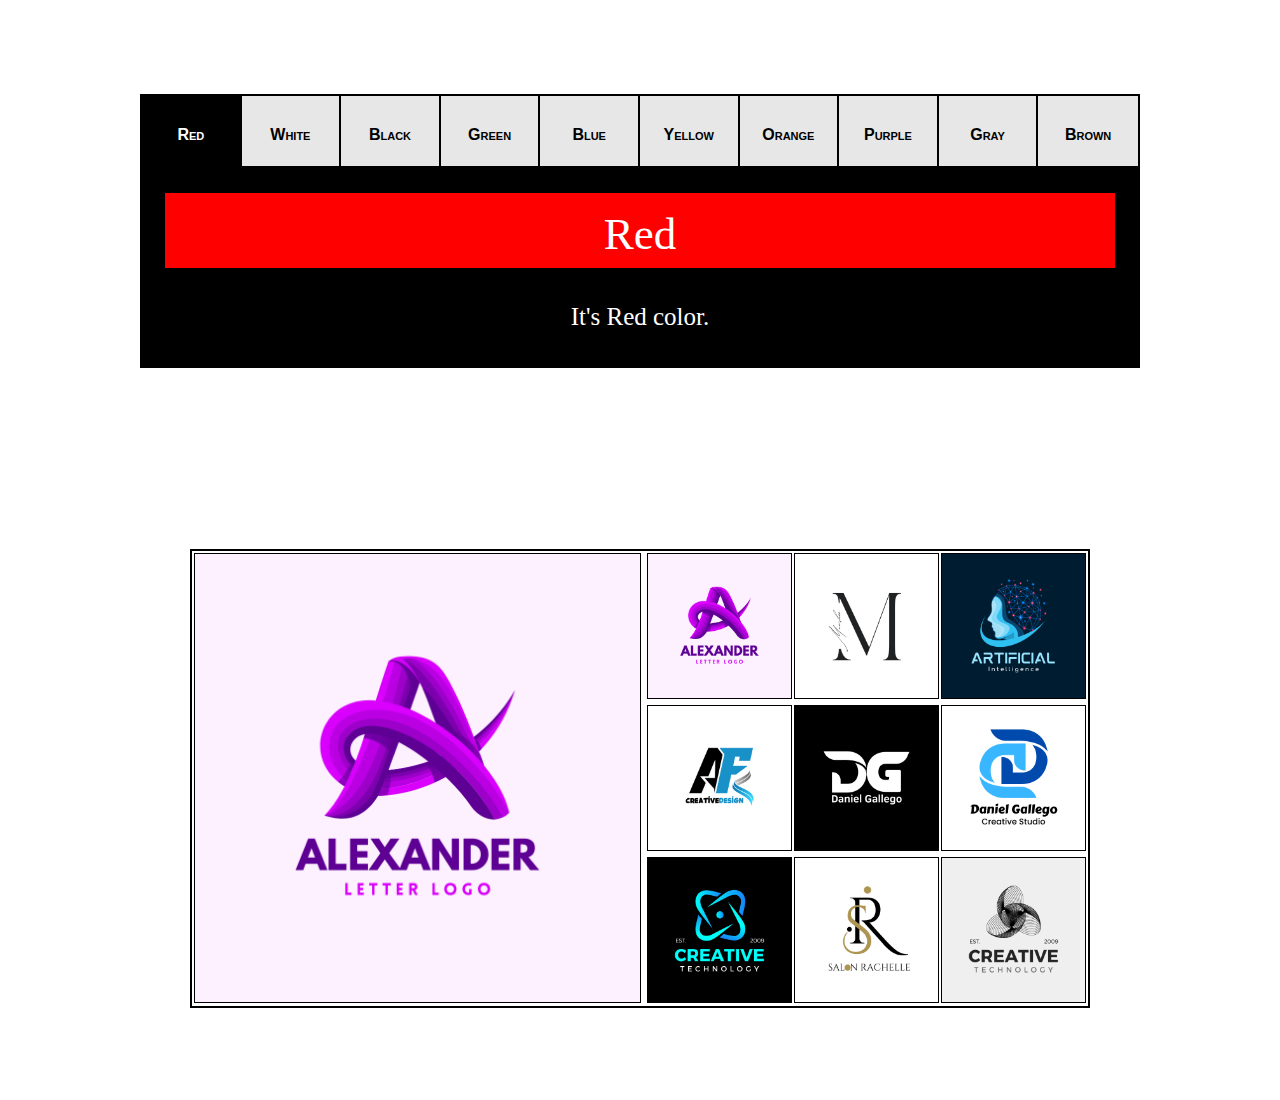
<file: JavaScript_Tabs/index.html>
<!DOCTYPE html>
<html lang="en">

<head>
    <meta charset="UTF-8">
    <meta name="viewport" content="width=device-width, initial-scale=1.0">
    <title>Document</title>
    <link rel="stylesheet" href="./css/Style.min.css">
</head>

<body>
    <div class="Main_Div">
        <div class="Main_Tabs">
            <div class="Tabs_Header">

                <div class="Active Red"> Red</div>
                <div class="White"> White</div>
                <div class="Black"> Black</div>
                <div class="Green"> Green</div>
                <div class="Blue"> Blue</div>
                <div class="Yellow"> Yellow</div>
                <div class="Orange">Orange</div>
                <div class="Purple"> Purple </div>
                <div class="Gray"> Gray </div>
                <div class="Brown"> Brown </div>

            </div>

            <div class="Tabs_Color">

                <div class="Active Red_colour">Red</div>
                <div class="White_colour">White </div>
                <div class="Black_colour">Black</div>
                <div class="Green_colour">Green</div>
                <div class="Blue_colour">Blue </div>
                <div class="Yellow_colour">Yellow</div>
                <div class="Orange_colour">Orange</div>
                <div class="Purple_colour">Purple</div>
                <div class="Gray_colour">Gray</div>
                <div class="Brown_colour">Brown</div>

            </div>

            <div class="Tabs_Details">
                <div class="Active"> It's Red color.
                </div>
                <div> It's White color.
                </div>
                <div>It's Black color.
                </div>
                <div>It's Green color.
                </div>
                <div> It's Blue color.
                </div>
                <div> It's Yellow color.
                </div>
                <div> It's Orange color.
                </div>
                <div> It's Purple color.
                </div>
                <div> It's Gray color.
                </div>
                <div> It's Brown color.
                </div>
            </div>
        </div>
        <!-- Second_Tabs_Start -->
        <div class="Second_Main_Tabs">
            <div class="Big_img_Box">


                <div class="Ac"><img src="./PIC/S (7).png" alt="" class=" Bis_img_s"></div>
                <div><img src="./PIC/S (9).png" alt="" class="Bis_img_s"></div>
                <div><img src="./PIC/S (4).png" alt="" class="Bis_img_s"></div>
                <div><img src="./PIC/S (1).png" alt="" class="Bis_img_s"></div>
                <div><img src="./PIC/S (2).png" alt="" class="Bis_img_s"></div>
                <div><img src="./PIC/S10 (1).png" alt="" class="Bis_img_s"></div>
                <div><img src="./PIC/S (3).png" alt="" class="Bis_img_s"></div>
                <div><img src="./PIC/S (8).png" alt="" class="Bis_img_s"></div>
                <div><img src="./PIC/S (6).png" alt="" class="Bis_img_s"></div>


            </div>
            <div class="Small_img_Box">
                <div class="Ac"> <img src="./PIC/S (7).png" alt="" class=" sm_img_S ">
                </div>
                
                <div> <img src="./PIC/S (9).png" alt="" class="sm_img_S "></div>
                <div> <img src="./PIC/S (4).png" alt="" class="sm_img_S ">
                </div>
                <div> <img src="./PIC/S (1).png" alt="" class="sm_img_S ">
                </div>
                <div> <img src="./PIC/S (2).png" alt="" class="sm_img_S ">
                </div>
                <div> <img src="./PIC/S10 (1).png" alt="" class="sm_img_S ">
                </div>
                <div> <img src="./PIC/S (3).png" alt="" class="sm_img_S ">
                </div>
                <div> <img src="./PIC/S (8).png" alt="" class="sm_img_S ">
                </div>
                <div> <img src="./PIC/S (6).png" alt="" class="sm_img_S ">
                </div>
            </div>
        </div>
    </div>


    <script src="./JavaScript/Script.js"></script>
</body>

</html>
</file>
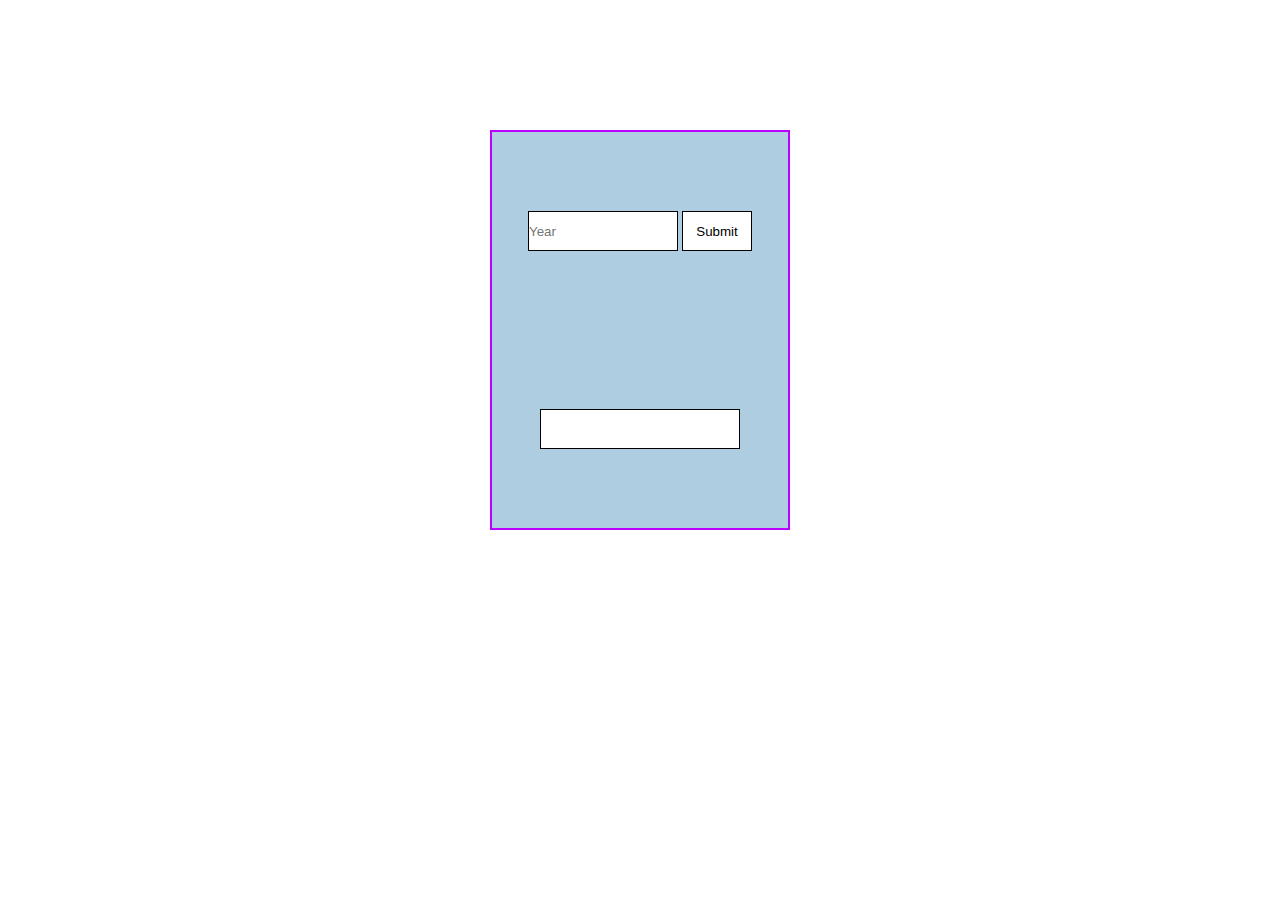
<file: LeapYear/index.html>
<!DOCTYPE html>
<html lang="en">

<head>
    <meta charset="UTF-8">
    <meta name="viewport" content="width=device-width, initial-scale=1.0">
    <title>leapYear</title>
    <link rel="stylesheet" href="./css/style.css">
</head>

<body>
    <div class="main1"><div class="main">
        <form action="" id="form" >
            <input type="text" placeholder="Year" id="year" class="text-1">
            <input type="submit" class="text-3">
        </form>
        <div id="result" class="text-2" ></div>
    </div>
</div>
    

    <script src="./jsf/script.js"></script>
</body>

</html>
</file>
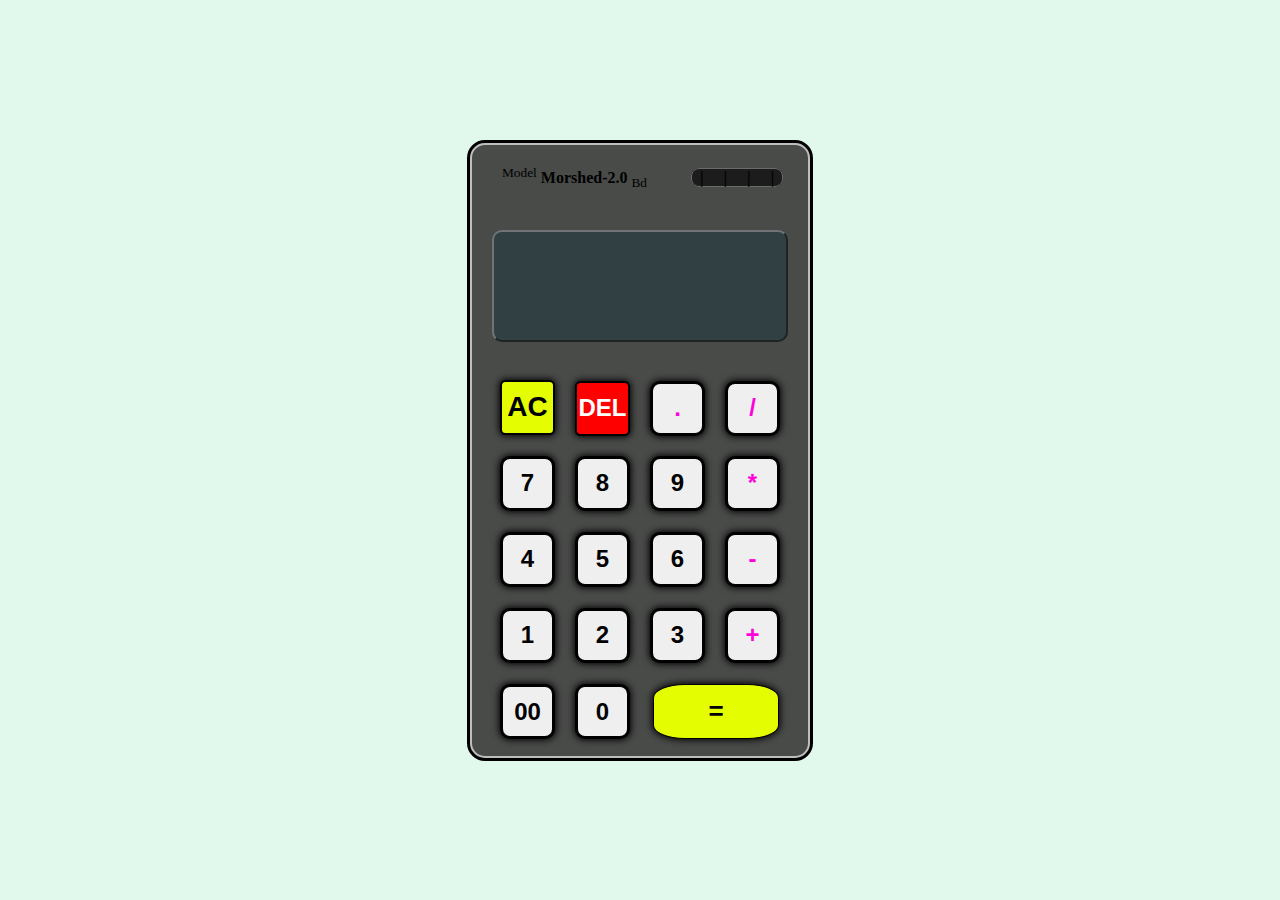
<file: Calculator/Clacilator/index.html>
<!DOCTYPE html>
<html lang="en">
  <head>
    <meta charset="UTF-8" />
    <meta name="viewport" content="width=device-width, initial-scale=1.0" />
    <title>Calculator</title>
    <link rel="stylesheet" href="./css/Style.css" />
  </head>
  <body>
<div class="Body">
        <div id="calculator" class="maindiv">

          
          <div class="modelBody">
            <span class="modelName">
              <sup>Model</sup>
              <b style="font-weight: bolder; color: rgb(0, 0, 0)">Morshed-2.0</b>
              <sub>Bd</sub>
            </span>
            <Span class="modelSowroPanel">
              <Span class="PanelStick">|</Span>
              <Span class="PanelStick">|</Span>
              <Span class="PanelStick">|</Span>
              <Span class="PanelStick">|</Span>
            </Span>
          </div>
          

          <div class="InputDisplay">
            <input type="button" id="display" />
          </div>

          <div class="DivAc">
            <input
              type="button"onclick="Allclear ('AC')"value="AC"class="Ac"/>
            <input
              type="button"onclick="LastCharacterdelete('DEL')"value="DEL" class="DEL"/>
            <button onclick="Morshed('.')" class="color">.</button>
            <button onclick="Morshed('/')" class="color">/</button>
          </div>

          <div class="div7">
            <button onclick="Morshed('7')" class="NumberColor">7</button>
            <button onclick="Morshed('8')" class="NumberColor">8</button>
            <button onclick="Morshed('9')" class="NumberColor">9</button>
            <button onclick="Morshed('*')" class="color">*</button>
          </div>

          <div class="div4">
            <button onclick="Morshed('4')" class="NumberColor">4</button>
            <button onclick="Morshed('5')" class="NumberColor">5</button>
            <button onclick="Morshed('6')" class="NumberColor">6</button>
            <button onclick="Morshed('-')" class="operator color">-</button>
          </div>

          <div class="div1">
            <button onclick="Morshed('1')" class="NumberColor">1</button>
            <button onclick="Morshed('2')" class="NumberColor">2</button>
            <button onclick="Morshed('3')" class="NumberColor">3</button>
            <button onclick="Morshed('+')" class="operator color">+</button>
          </div>

          <div class="Divequal">
            <button onclick="Morshed('00')" class="NumberColor">00</button>
            <button onclick="Morshed('0')" class="NumberColor">0</button>
            <input type="button" onclick="Total('')" value="=" class="Equal" />
          </div>
          
        </div>
      </div>
    <script src="./js/node.js"></script>
    
  </body>
</html>
</file>
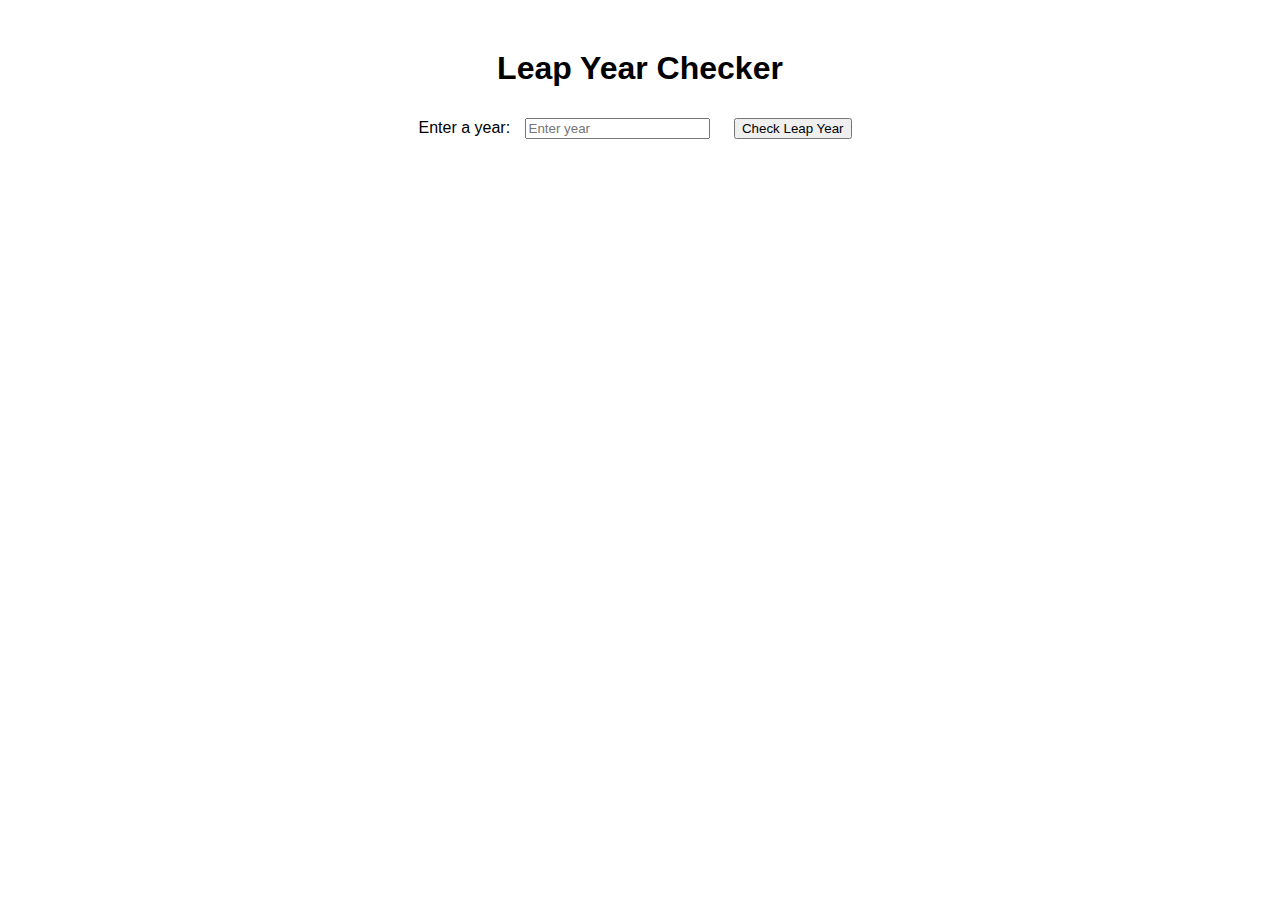
<file: LeapYear/Leap year/index.html>
<!DOCTYPE html>
<html lang="en">
<head>
    <meta charset="UTF-8">
    <meta name="viewport" content="width=device-width, initial-scale=1.0">
    <style>
        body {
            font-family: Arial, sans-serif;
            text-align: center;
            margin: 50px;
        }

        input, button, p {
            margin: 10px;
        }
    </style>
    <title>Leap Year Checker</title>
</head>
<body>
    <h1>Leap Year Checker</h1>
    <label for="yearInput">Enter a year:</label>
    <input type="number" id="yearInput" placeholder="Enter year">
    <button onclick="checkLeapYear()">Check Leap Year</button>
    <p id="result"></p>

    <script>
        function isLeapYear(year) {
            return (year % 4 === 0 && year % 100 !== 0) || (year % 400 === 0);
        }

        function checkLeapYear() {
            const yearInput = document.getElementById("yearInput").value;
            const resultElement = document.getElementById("result");

            const year = parseInt(yearInput);
          
            if (isLeapYear(year)) {
                resultElement.textContent = `${year} is a leap year.`;
            } else {
                resultElement.textContent = `${year} is not a leap year.`;
            }
        }
    </script>
</body>
</html>
</file>
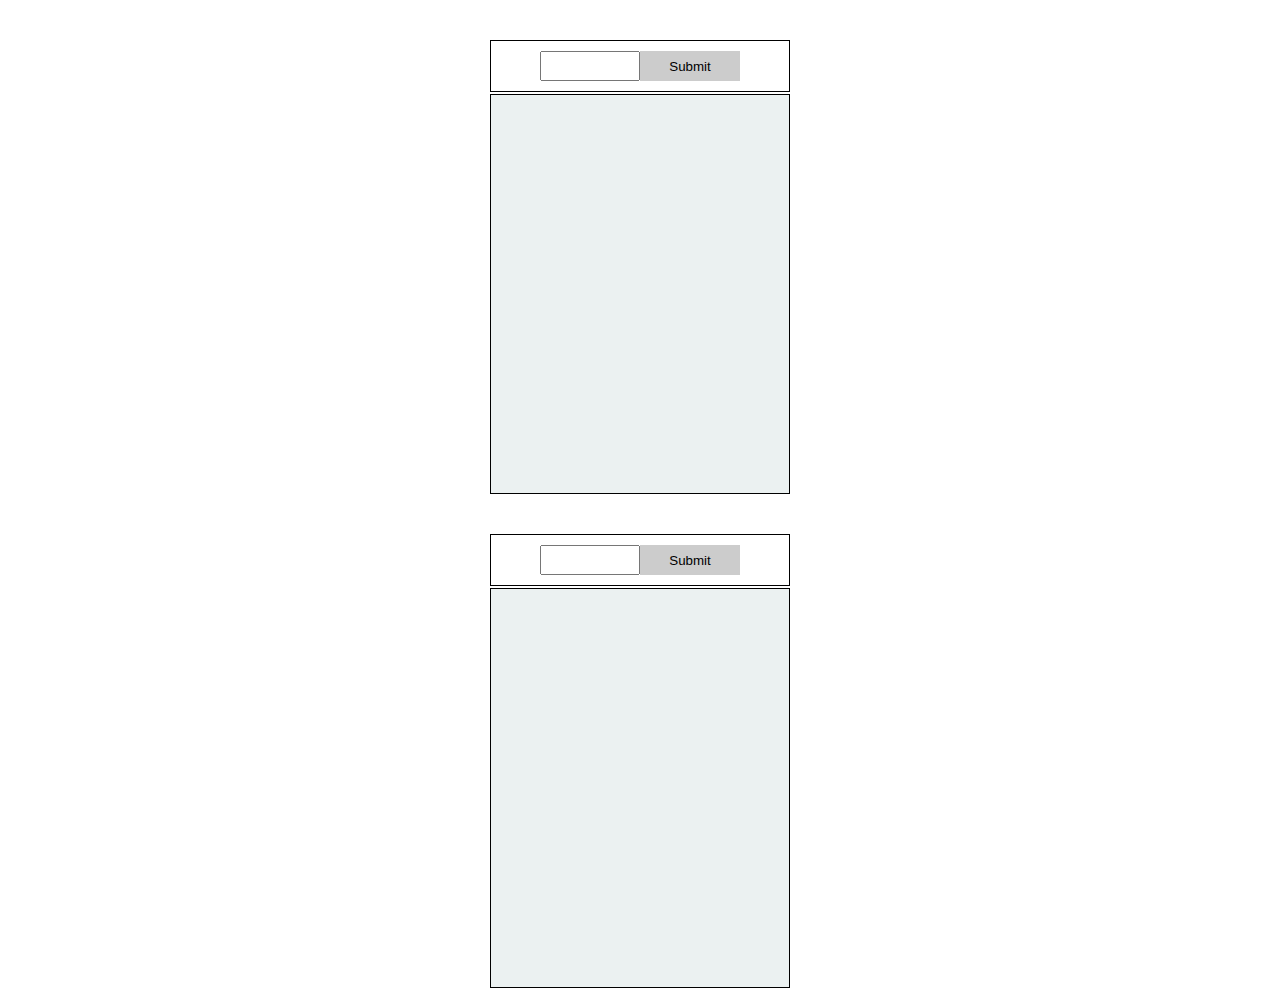
<file: Row...JavaScript/DOM-1(alert)/index.html>
<!DOCTYPE html>
<html lang="en">

<head>
    <meta charset="UTF-8">
    <meta name="viewport" content="width=device-width, initial-scale=1.0">
    <title>Dom</title>
    <link rel="stylesheet" href="./Css/style.min.css">
</head>

<body>
    <div class="main">
        <input type="" id="inputBox">
        <button type="submit" id="submit">Submit</button>
    </div>
    <div id="result"></div>


<!--Onclick-->
<div class="main">
    <input onclick="alert('input onclick')" id="inputBox">
    <button onclick="alert('button onclick')" type="submit" id="submit">Submit</button>
</div>
<div  onclick="fun3()"   id="result"></div>
<!--Onclick-->

    <script src="./js/index.js"></script>
</body>

</html>
</file>
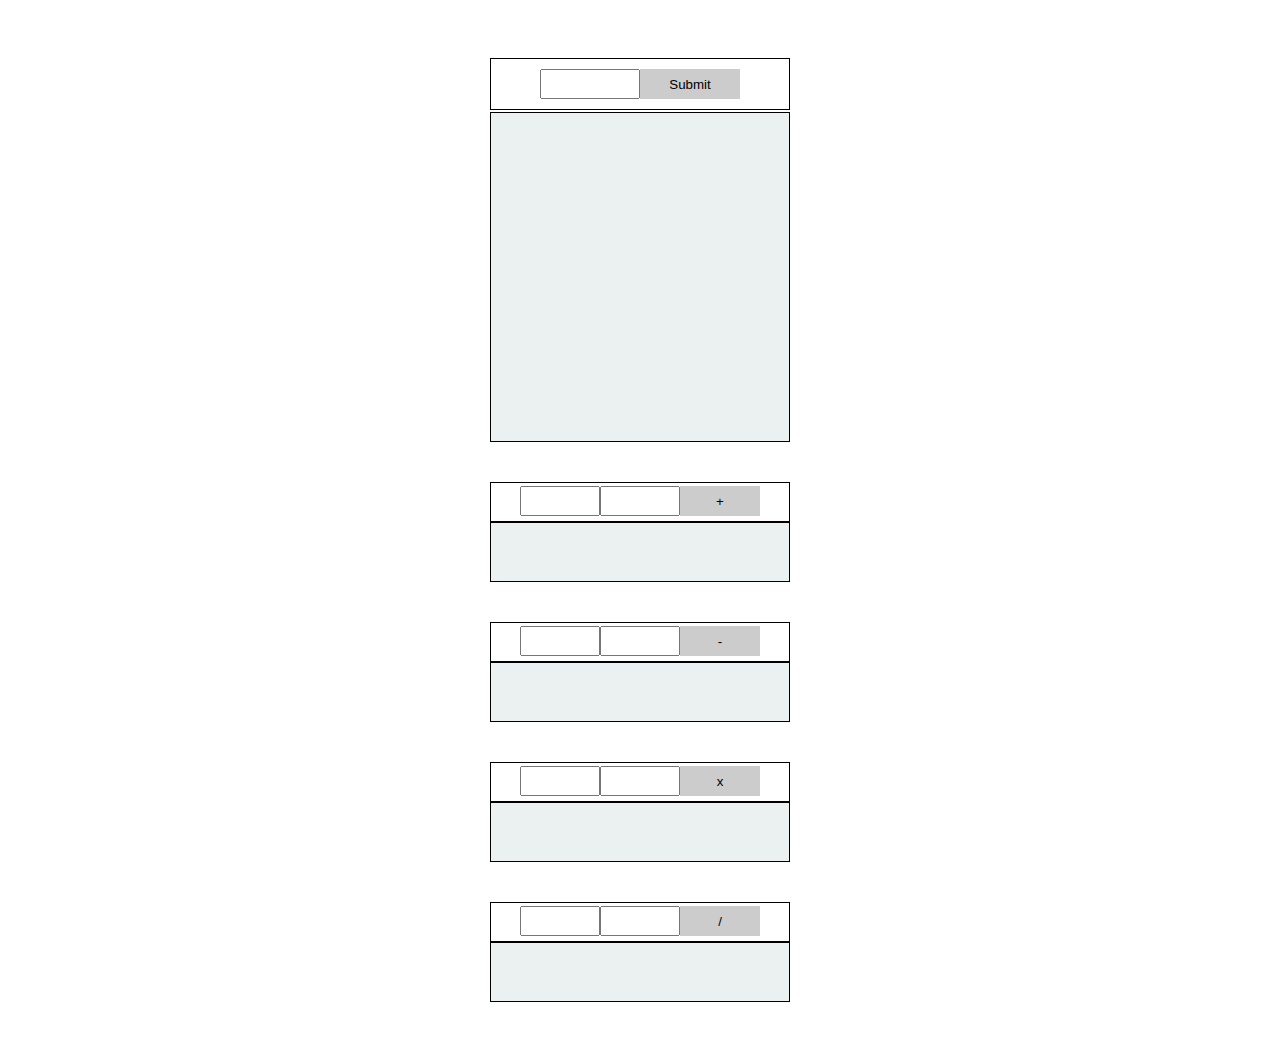
<file: Row...JavaScript/DOM-2(User input calculation)/index.html>
<!DOCTYPE html>
<html lang="en">

<head>
    <meta charset="UTF-8">
    <meta name="viewport" content="width=device-width, initial-scale=1.0">
    <title>Dom</title>
    <link rel="stylesheet" href="./Css/style.min.css">
</head>

<br>
    <div class="main">
        <input type="" id="inputBox">
        <button onclick="fun1()" type="submit" id="submit">Submit</button>
    </div>
    <div id="result"></div>


<!--Onclick-->
<div class="main1">
    <input  class="inputBox1" id="inputBox1">
    <input  class="inputBox2" id="inputBox2">
    <button onclick="fun2()" type="submit" class="btn" id="submit1">+</button>
</div>
<div class="res" id="result1"></div>
<div class="main1">
    <input  class="inputBox1" id="inputBox3">
    <input  class="inputBox2" id="inputBox4">
    <button onclick="fun3()" type="submit" class="btn" id="submit2">-</button>
</div>
<div class="res" id="result2"></div>
<div class="main1">
    <input  class="inputBox1" id="inputBox5">
    <input  class="inputBox2" id="inputBox6">
    <button onclick="fun4()" type="submit" class="btn" id="submit3">x</button>
</div>
<div class="res" id="result3"></div>
<div class="main1">
    <input  class="inputBox1" id="inputBox7">
    <input  class="inputBox2" id="inputBox8">
    <button onclick="fun5()" type="submit" class="btn" id="submit4">/</button>
</div>
<div class="res" id="result4"></div>
</br>
</br>
</br>

<!--Onclick-->

    <script src="./js/index.js"></script>
</body>

</html>
</file>
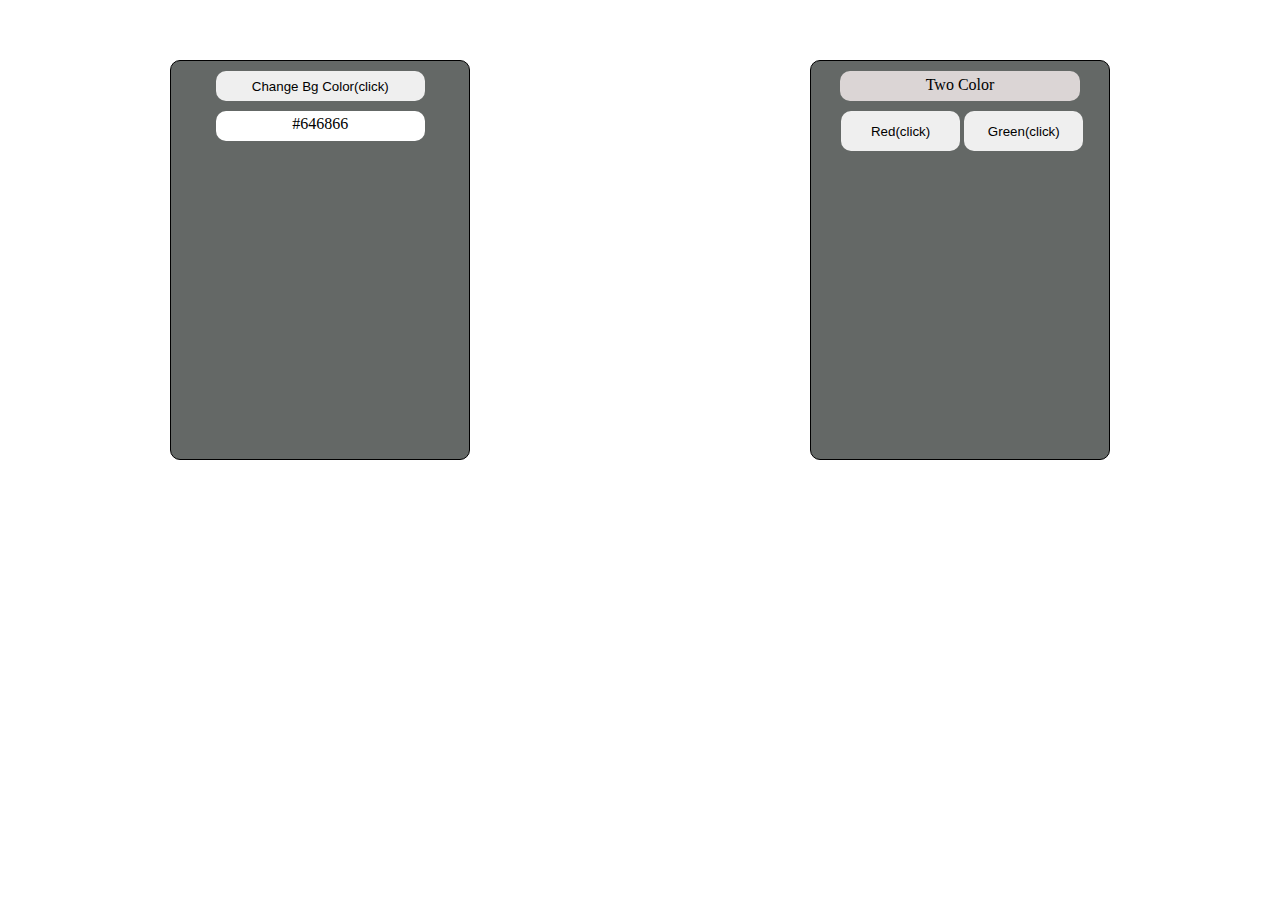
<file: Row...JavaScript/DOM-3(Math.random)/index.html>
<!DOCTYPE html>
<html lang="en">
<head>
    <meta charset="UTF-8">
    <meta name="viewport" content="width=device-width, initial-scale=1.0">
    <title>RendomColor</title>
    <link rel="stylesheet" href="./css/style.min.css">
</head>
<body>
    <div class="mainbody">
         <div class="main" id="main">
        <button id="math_random" >Change Bg Color(click)</button>
        <div id="Random_color" >#646866</div>
    </div>
    <div class="main"  id="main1">
        <p id="Name">Two Color</p>
        <button id="Red">Red(click)</button>
        <button id="Green">Green(click)</button>
    </div>
    </div>
   
    <script src="./js/script.js"></script>
</body>
</html>
</file>
<file: LeapYear/css/style.css>
* {
    padding: 0px;
    margin: 0px;
    box-sizing: border-box;
  
  
  }
  .main1{
    display:grid;
    place-items: center;
  }
 .main{
  height: 400px;
  width: 300px;
  background-color: rgb(175, 205, 225);
  display:grid;
    place-items: center;
    margin-top:130px;
    border: 2px solid rgb(187, 0, 255);
 }


 .text-1{
  height: 40px;
  width: 150px;
  background:rgb(255, 255, 255) ;
 
  border:1px solid rgb(0, 0, 0);
 }
.text-2{
  height: 40px;
  width: 200px;
  background:rgb(255, 255, 255) ;
 padding:5px;
  border:1px solid rgb(0, 0, 0);
 }

 .text-3{
  height: 40px;
  width: 70px;
  background:rgb(255, 255, 255) ;
 padding:5px;
  border:1px solid rgb(0, 0, 0);
 }
</file>
<file: Calculator/Clacilator/css/Style.css>
* {
  margin: 0;
  padding: 0;
  box-sizing: border-box;
}

.Body {
  width: 100%;
  height: 100vh;
  background: rgb(225, 248, 237);
  display: grid;
  place-items: center;
}
.maindiv {
  background: #494b49;
  padding: 20px;
  border-radius: 15px;
  height: 615px;
  width: 340px;
  border-style: solid;
  outline: #000000 solid 3px;
  border: #ffffffa3 solid 2px;
}
.modelBody{
  height: 35px;
  width: 300px;
}
.modelName {
  margin-top: 2px;
  margin-left: 10px;
  
}
.modelSowroPanel {
  background: #1d1c1c;
  border-radius: 8px;
  margin-left: 40px;
  font-weight: bolder;
  border-style:solid;
  border: #6b6b6b solid 1px;
  outline: #000000 1px;
}
.modelSowroPanel:hover {
  background: #0f0d0d;
  border-radius: 8px;
  margin-left: 40px;
  color: #58546f;
}
.PanelStick {
  margin: 8px;
  width: 2px;
  height: 10px;
}

.InputDisplay {
  display: flex;
  justify-content: flex-end;
  margin: 30px 0;
}
.InputDisplay input {
  border-color: rgb(113, 116, 119);
  padding: 44px 10px 64px 0px;
  margin: auto;
  text-align: right;
  flex: 1;
  font-size: 36px;
  height: 40px;
  width: 90px;
  border-radius: 10px;
  color: rgb(255, 255, 255);
  background-color: rgb(49, 64, 66);
}

.maindiv button {
  border-style: solid;
  border: rgb(0, 0, 0) solid 3px;
  margin: 8px;
  width: 55px;
  height: 55px;
  font-size: 24px;
  border-radius: 10px;
  /* background:transparent; */
  box-shadow: rgb(0, 0, 0) 0px 0px 7px 1px;
}

.maindiv button:hover {
  width: 55px;
  height: 55px;
  border-style: solid;
  border: rgb(255, 255, 255) solid 3px;
  box-shadow: rgb(255, 255, 255) 0px 0px 7px 1px;
  background: rgb(0, 0, 0);
  color: rgb(255, 255, 255);
  border-radius: 50%;
}

button.color {
  color: rgb(255, 0, 221);
  font-weight: bolder;
}
button.color:hover {
  color: rgb(255, 255, 255);
  font-weight: bolder;
}

.NumberColor {
  color: rgb(0, 0, 0);
  font-weight: bolder;
}

.DivAc {
  width: 296px;
  height: 76px;
}
.DivAc:hover {
  background: #413f3f;
  border-radius: 10px;
}

.div7 {
  width: 296px;
  height: 76px;
}
.div7:hover {
  background: #413f3f;
  border-radius: 10px;
}
.div4 {
  width: 296px;
  height: 76px;
}
.div4:hover {
  background: #413f3f;
  border-radius: 10px;
}
.div1 {
  width: 296px;
  height: 76px;
}
.div1:hover {
  background: #413f3f;
  border-radius: 10px;
}
.Divequal {
  width: 296px;
  height: 76px;
}
.Divequal:hover {
  background: #413f3f;
  border-radius: 10px;
}
.DivAc input.Ac {
  border-style: solid;
  border: rgb(0, 0, 0) solid 2px;
  box-shadow: rgb(0, 0, 0) 0px 0px 7px 1px;
  margin: 8px;
  width: 55px;
  height: 55px;
  color: rgb(0, 0, 0);
  font-weight: bold;
  font-size: 28px;
  border-radius: 10%;
  background-color: rgb(228, 253, 0);
}
.DivAc input.Ac:hover {
  
  border-radius: 10%;
  width: 55px;
  height: 55px;
  background: rgb(255, 0, 140);
  
  color: #ffffff;
}

.DivAc input.DEL {
  border-style: solid;
  border: rgb(0, 0, 0) solid 2px;
  box-shadow: rgb(0, 0, 0) 0px 0px 7px 1px;
  margin: 8px;
  width: 55px;
  height: 55px;
  color: white;
  font-weight: bold;
  font-size: 24px;
  border-radius: 10%;
  background-color: rgb(255, 0, 0);
}
.DivAc input.DEL:hover {
  font-weight: bolder;
  width: 55px;
  height: 55px;
  background: rgb(255, 191, 0);
  border-radius: 10%;
  color: #000000;
}

.Divequal input.Equal {
  border-style: solid;
  border: rgb(0, 0, 0) solid 1px;
  box-shadow: rgb(0, 0, 0) 0px 0px 7px 1px;
  margin: 8px 0px 0px 11px;
  width: 126px;
  height: 55px;
  color: rgb(0, 0, 0);
  font-weight: bold;
  font-size: 26px;
  border-radius: 25%;
  background-color: rgb(228, 253, 0);
}
.Divequal input.Equal:hover {

  width: 126px;
  height: 55px;
  background: rgb(3, 252, 27);
  border-radius: 25%;
  color: #ff07b5;
}
</file>
<file: JavaScript_Tabs/css/Style.min.css>
*{padding:0;margin:0;-webkit-box-sizing:border-box;-moz-box-sizing:border-box;box-sizing:border-box}.Main_Div{width:100%;height:1100px;display:grid;place-items:center}.Main_Div>.Main_Tabs{width:1000px;height:270px}.Main_Div>.Main_Tabs>.Tabs_Header{display:-webkit-box;display:-webkit-flex;display:-moz-box;display:-ms-flexbox;display:flex;border:2px solid #000;background-color:#e7e7e7}.Main_Div>.Main_Tabs>.Tabs_Header .Red:hover{color:red}.Main_Div>.Main_Tabs>.Tabs_Header .White:hover{color:#fff}.Main_Div>.Main_Tabs>.Tabs_Header .Black:hover{color:#000;text-shadow:#fff -1px 1px}.Main_Div>.Main_Tabs>.Tabs_Header .Green:hover{color:green}.Main_Div>.Main_Tabs>.Tabs_Header .Blue:hover{color:blue}.Main_Div>.Main_Tabs>.Tabs_Header .Yellow:hover{color:#ff0}.Main_Div>.Main_Tabs>.Tabs_Header .Orange:hover{color:orange}.Main_Div>.Main_Tabs>.Tabs_Header .Purple:hover{color:purple}.Main_Div>.Main_Tabs>.Tabs_Header .Gray:hover{color:gray}.Main_Div>.Main_Tabs>.Tabs_Header .Brown:hover{color:brown}.Main_Div>.Main_Tabs>.Tabs_Header>div{padding-top:15px;width:100px;height:70px;text-align:center;font:normal small-caps 700 1rem "Arial";line-height:3}.Main_Div>.Main_Tabs>.Tabs_Header>div:not(:last-child){border-right:2px solid #000}.Main_Div>.Main_Tabs>.Tabs_Header>div:hover{background:#ccc;color:#000}.Main_Div>.Main_Tabs>.Tabs_Header>div.Active{background-color:#000;color:#fff}.Main_Div>.Main_Tabs>.Tabs_Color{display:-webkit-box;display:-webkit-flex;display:-moz-box;display:-ms-flexbox;display:flex;width:100%;height:100px;border:25px solid #000;border-bottom:none;color:#fff}.Main_Div>.Main_Tabs>.Tabs_Color>div{display:none}.Main_Div>.Main_Tabs>.Tabs_Color>div.Active{display:block}.Main_Div>.Main_Tabs>.Tabs_Color .Red_colour{width:100%;background:red;text-align:center;padding-top:15px;font-size:45px}.Main_Div>.Main_Tabs>.Tabs_Color .White_colour{width:100%;background:#fff;text-align:center;padding-top:15px;font-size:45px;color:#000}.Main_Div>.Main_Tabs>.Tabs_Color .Black_colour{width:100%;background:#000;text-align:center;padding-top:13px;font-size:45px;border:2px solid #fff}.Main_Div>.Main_Tabs>.Tabs_Color .Green_colour{width:100%;background:green;text-align:center;padding-top:15px;font-size:45px}.Main_Div>.Main_Tabs>.Tabs_Color .Blue_colour{width:100%;background:blue;text-align:center;padding-top:15px;font-size:45px}.Main_Div>.Main_Tabs>.Tabs_Color .Yellow_colour{width:100%;background:#ff0;text-align:center;padding-top:15px;font-size:45px;color:#000}.Main_Div>.Main_Tabs>.Tabs_Color .Orange_colour{width:100%;background:orange;text-align:center;padding-top:15px;font-size:45px}.Main_Div>.Main_Tabs>.Tabs_Color .Purple_colour{width:100%;background:purple;text-align:center;padding-top:15px;font-size:45px}.Main_Div>.Main_Tabs>.Tabs_Color .Gray_colour{width:100%;background:gray;text-align:center;padding-top:13px;font-size:45px}.Main_Div>.Main_Tabs>.Tabs_Color .Brown_colour{width:100%;background:brown;text-align:center;padding-top:13px;font-size:45px}.Main_Div>.Main_Tabs>.Tabs_Details{width:100%;height:100px;border:2px solid #000;border-top:none;padding:20px;background:#000;color:#fff;text-align:center;padding-top:20px;font-size:25px;padding-top:35px}.Main_Div>.Main_Tabs>.Tabs_Details>div{display:none}.Main_Div>.Main_Tabs>.Tabs_Details>div.Active{display:block}.Main_Div>.Second_Main_Tabs{display:-webkit-box;display:-webkit-flex;display:-moz-box;display:-ms-flexbox;display:flex;outline:2px solid #000;width:896px;height:455px}.Main_Div>.Second_Main_Tabs>.Big_img_Box{padding-left:2px;padding-top:2px}.Main_Div>.Second_Main_Tabs>.Big_img_Box>div{display:none}.Main_Div>.Second_Main_Tabs>.Big_img_Box>div.Ac{display:block}.Main_Div>.Second_Main_Tabs>.Big_img_Box .Bis_img_s{width:447px;height:450px;border:1px solid #000}.Main_Div>.Second_Main_Tabs>.Big_img_Box .Bis_img_s:hover{border:1px solid red;cursor:-webkit-zoom-in;cursor:-moz-zoom-in;cursor:zoom-in}.Main_Div>.Second_Main_Tabs>.Small_img_Box{margin-left:3.5px;padding-left:2px;padding-top:2px;width:453px;height:453px;display:-webkit-box;display:-webkit-flex;display:-moz-box;display:-ms-flexbox;display:flex;gap:2px;-webkit-flex-wrap:wrap;-ms-flex-wrap:wrap;flex-wrap:wrap}.Main_Div>.Second_Main_Tabs>.Small_img_Box .div{width:148px;height:148px;border:1px solid #000}.Main_Div>.Second_Main_Tabs>.Small_img_Box .sm_img_S{width:145px;height:146px;border:1px solid #000}.Main_Div>.Second_Main_Tabs>.Small_img_Box .sm_img_S:hover{border:none;cursor:pointer;margin:4px;width:137px;height:138px;border:1px solid red;padding:2px}/*# sourceMappingURL=Style.min.css.map */
</file>
<file: Row...JavaScript/DOM-1(alert)/Css/style.min.css>
*{padding:0;margin:0;-webkit-box-sizing:border-box;-moz-box-sizing:border-box;box-sizing:border-box;-webkit-box-pack:center;-webkit-justify-content:center;-moz-box-pack:center;-ms-flex-pack:center;justify-content:center}.main{display:-webkit-box;display:-webkit-flex;display:-moz-box;display:-ms-flexbox;display:flex;-webkit-box-pack:center;-webkit-justify-content:center;-moz-box-pack:center;-ms-flex-pack:center;justify-content:center;width:300px;border:1px solid #000;margin-top:40px;margin-left:auto;margin-right:auto}.main #inputBox{margin-top:10px;width:100px;height:30px}.main #submit{margin-top:10px;margin-bottom:10px;width:100px;height:30px;background:#ccc;border:none}.main #submit:hover{color:red;background:#6cd8db}#result{padding:20px;margin-left:auto;margin-right:auto;margin-top:2px;background:#ebf1f1;width:300px;height:400px;border:1px solid #000}/*# sourceMappingURL=style.min.css.map */
</file>
<file: Row...JavaScript/DOM-2(User input calculation)/Css/style.min.css>
*{padding:0;margin:0;-webkit-box-sizing:border-box;-moz-box-sizing:border-box;box-sizing:border-box;-webkit-box-pack:center;-webkit-justify-content:center;-moz-box-pack:center;-ms-flex-pack:center;justify-content:center}.main{display:-webkit-box;display:-webkit-flex;display:-moz-box;display:-ms-flexbox;display:flex;-webkit-box-pack:center;-webkit-justify-content:center;-moz-box-pack:center;-ms-flex-pack:center;justify-content:center;width:300px;border:1px solid #000;margin-top:40px;margin-left:auto;margin-right:auto}.main #inputBox{margin-top:10px;width:100px;height:30px}.main #submit{margin-top:10px;margin-bottom:10px;width:100px;height:30px;background:#ccc;border:none}.main #submit:hover{color:red;background:#6cd8db}#result{padding:20px;margin-left:auto;margin-right:auto;margin-top:2px;background:#ebf1f1;width:300px;height:330px;font-weight:bold;font-size:1.5rem;border:1px solid #000}.main1{display:-webkit-box;display:-webkit-flex;display:-moz-box;display:-ms-flexbox;display:flex;-webkit-box-pack:center;-webkit-justify-content:center;-moz-box-pack:center;-ms-flex-pack:center;justify-content:center;width:300px;height:40px;border:1px solid #000;margin-top:40px;margin-left:auto;margin-right:auto}.main1 .inputBox1{margin-top:3px;width:80px;height:30px}.main1 .inputBox2{margin-top:3px;width:80px;height:30px}.main1 .btn{margin-top:3px;width:80px;height:30px;background:#ccc;border:none}.main1 .btn:hover{color:red;background:#6cd8db}.res{padding:20px;margin-left:auto;margin-right:auto;text-align:center;background:#ebf1f1;font-weight:bold;font-size:1.5rem;width:300px;height:60px;border:1px solid #000}/*# sourceMappingURL=style.min.css.map */
</file>
<file: Row...JavaScript/DOM-3(Math.random)/css/style.min.css>
*{padding:0;margin:0;-webkit-box-sizing:border-box;-moz-box-sizing:border-box;box-sizing:border-box}.mainbody{display:-webkit-box;display:-webkit-flex;display:-moz-box;display:-ms-flexbox;display:flex}.mainbody>.main{margin-top:60px;margin-left:auto;margin-right:auto;width:300px;height:400px;border:1px solid #000;-webkit-border-radius:10px;-moz-border-radius:10px;border-radius:10px;background:#646866}.mainbody>.main #math_random{margin-left:45px;margin-top:10px;width:70%;height:30px;border:none;-webkit-border-radius:10px;-moz-border-radius:10px;border-radius:10px}.mainbody>.main #Random_color{margin-left:45px;margin-top:10px;width:70%;height:30px;background:#fff;text-align:center;padding-top:4px;-webkit-border-radius:10px;-moz-border-radius:10px;border-radius:10px}.mainbody>.main #Name{margin-left:auto;margin-right:auto;margin-top:10px;width:240px;height:30px;border:none;text-align:center;padding-top:5px;background:#dbd5d5;-webkit-border-radius:10px;-moz-border-radius:10px;border-radius:10px}.mainbody>.main #Red{margin-top:10px;margin-left:30px;width:40%;height:40px;border:none;-webkit-border-radius:10px;-moz-border-radius:10px;border-radius:10px}.mainbody>.main #Green{width:40%;height:40px;border:none;-webkit-border-radius:10px;-moz-border-radius:10px;border-radius:10px}/*# sourceMappingURL=style.min.css.map */
</file>
